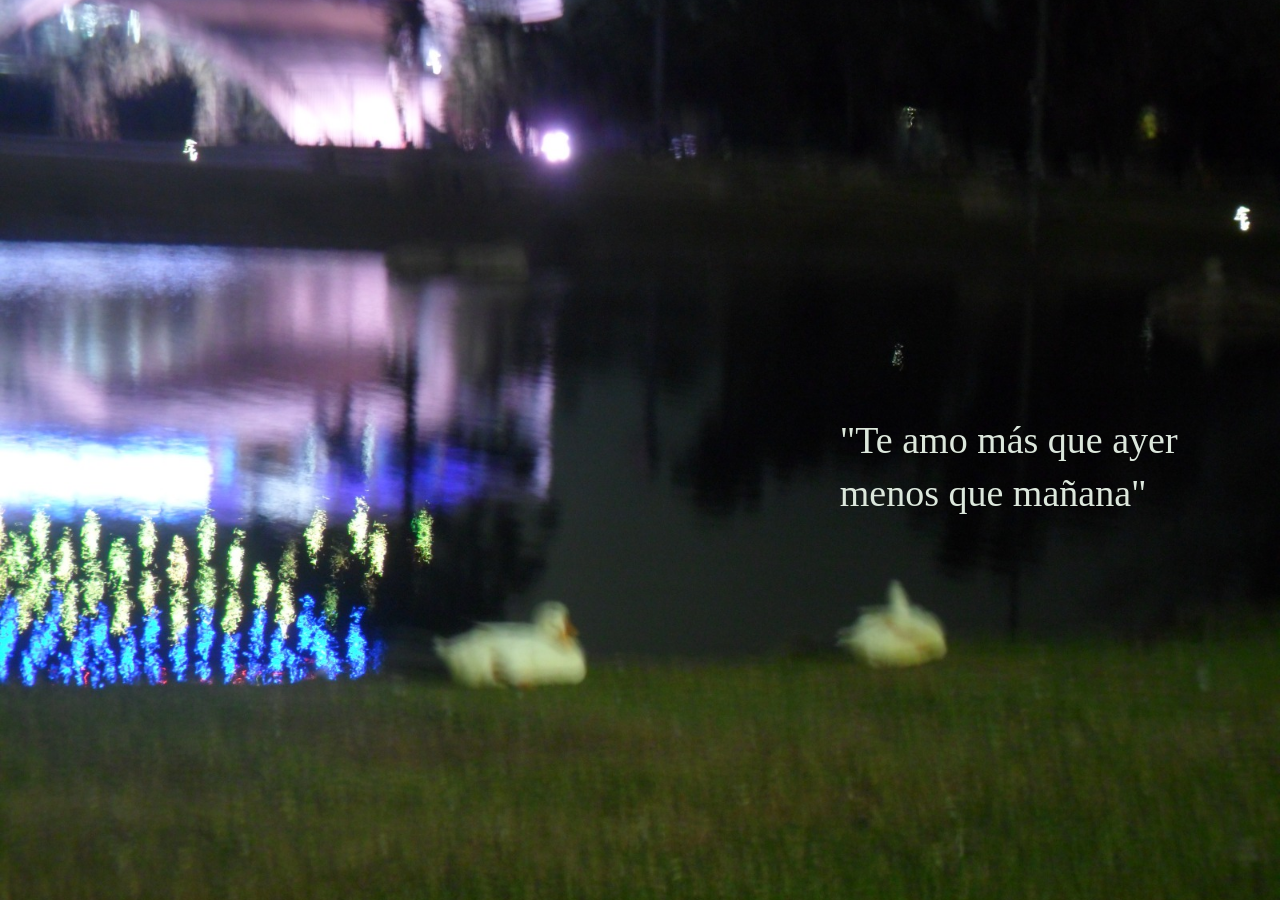
<file: index.html>
<!DOCTYPE html>
<html lang="es">

<head>
    <meta charset="UTF-8">
    <meta name="viewport" content="width=device-width, initial-scale=1.0">
    <title>Mi todo</title>
    <link rel="stylesheet" href="amor.css">
</head>

<body>
    <div class="portada" id="portada">
        <a href="#" class="frase" id="entrar">
            "Te amo más que ayer<br>
            menos que mañana"
        </a>
    </div>

    <iframe
        id="contenido"
        src=""
        frameborder="0">
    </iframe>

    <div class="reproductor">

        <div class="cancion">Voyagers - T&K</div>

        <div class="barra-musica"></div>

        <div class="progreso"></div>

        <div class="controles">
            <button>◀◀</button>
            <button>▶</button>
            <button>▶▶</button>
        </div>

    </div>


    <audio id="musica"></audio>
    <script src="main.js"></script>

    <script>
        const entrar = document.getElementById("entrar");
        const portada = document.getElementById("portada");
        const contenido = document.getElementById("contenido");

        entrar.addEventListener("click", function(event) {
            event.preventDefault();
            contenido.src = "inicio.html";
            portada.style.display = "none";
        });
    </script>

</body>
</html>
</file>
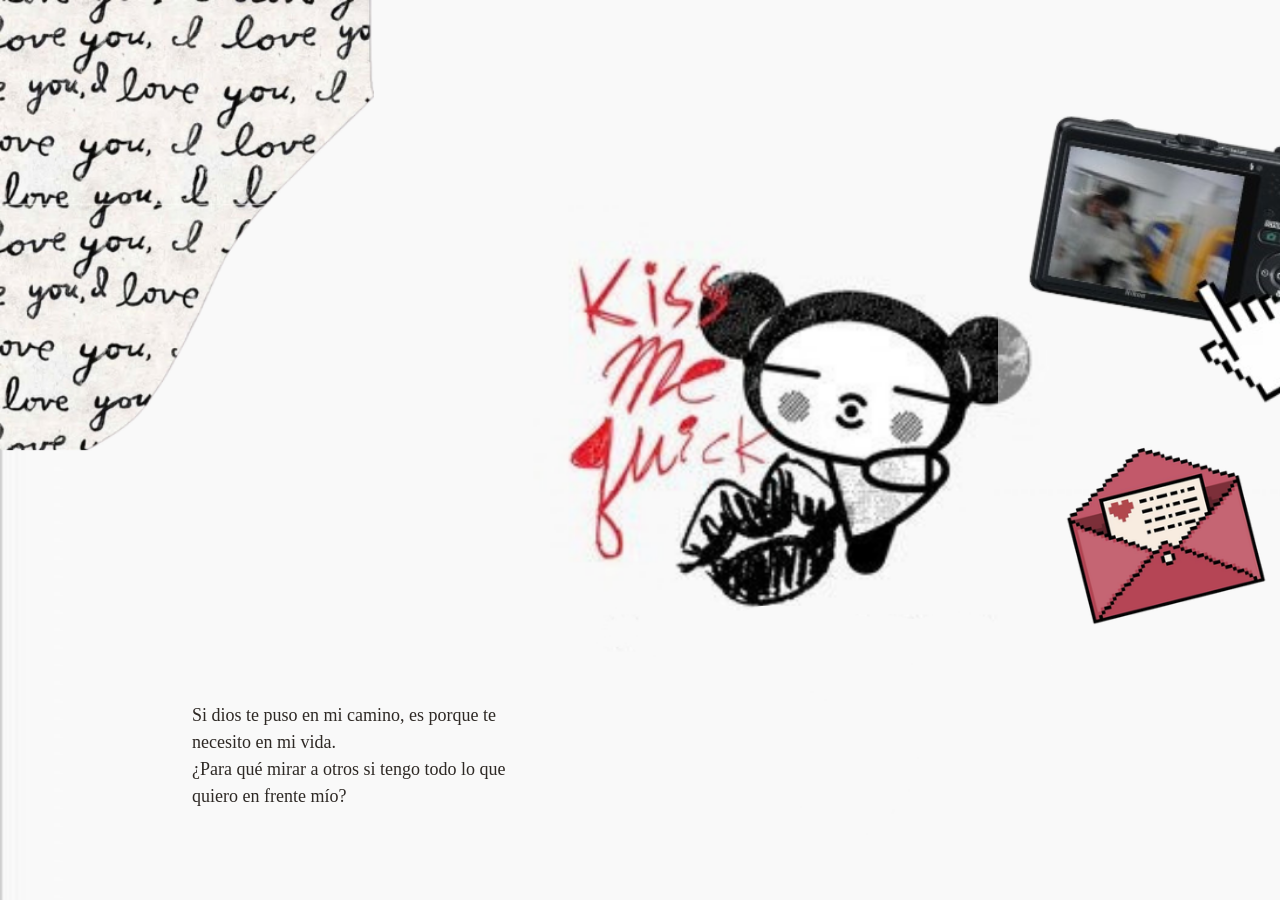
<file: inicio.html>
<!DOCTYPE html>
<html lang="en">
<head>
    <meta charset="UTF-8">
    <meta name="viewport" content="width=device-width, initial-scale=1.0">
    <title>Meses de amor</title>
    <link rel="stylesheet" href="inicio.css">
</head>
<body>

    <div class="mensaje">
        Si dios te puso en mi camino, es porque te necesito en mi vida.<br>
        ¿Para qué mirar a otros si tengo todo lo que quiero en frente mío?
    </div>

    <a href="recuerdos.html" class="camara">
        <img src="camara.png" alt="Recuerdos">
    </a>

    <a href="#" class="carta" id="boton-cartas">
    <img src="carta.png" alt="Cartas">
</a>

<div class="aviso-cartas" id="aviso-cartas">
    <div class="aviso-contenido">
        <div class="cerrar-aviso" id="cerrar-aviso">×</div>
        <h2>Cartas cerradas</h2>
        <p>
            Todavía falta un tiempo para esto...
        </p>
        <p>
            Podrías intentar volver el<br>
            <strong>22 de octubre</strong>
        </p>
        <span>💌</span>
    </div>
</div>

<script>
    const botonCartas = document.getElementById("boton-cartas");
    const avisoCartas = document.getElementById("aviso-cartas");
    const cerrarAviso = document.getElementById("cerrar-aviso");

    botonCartas.addEventListener("click", function(event) {
        event.preventDefault();
        avisoCartas.style.display = "flex";
    });

    cerrarAviso.addEventListener("click", function() {
        avisoCartas.style.display = "none";
    });

    avisoCartas.addEventListener("click", function(event) {
        if (event.target === avisoCartas) {
            avisoCartas.style.display = "none";
        }
    });
</script>

</body>
</html>
</file>
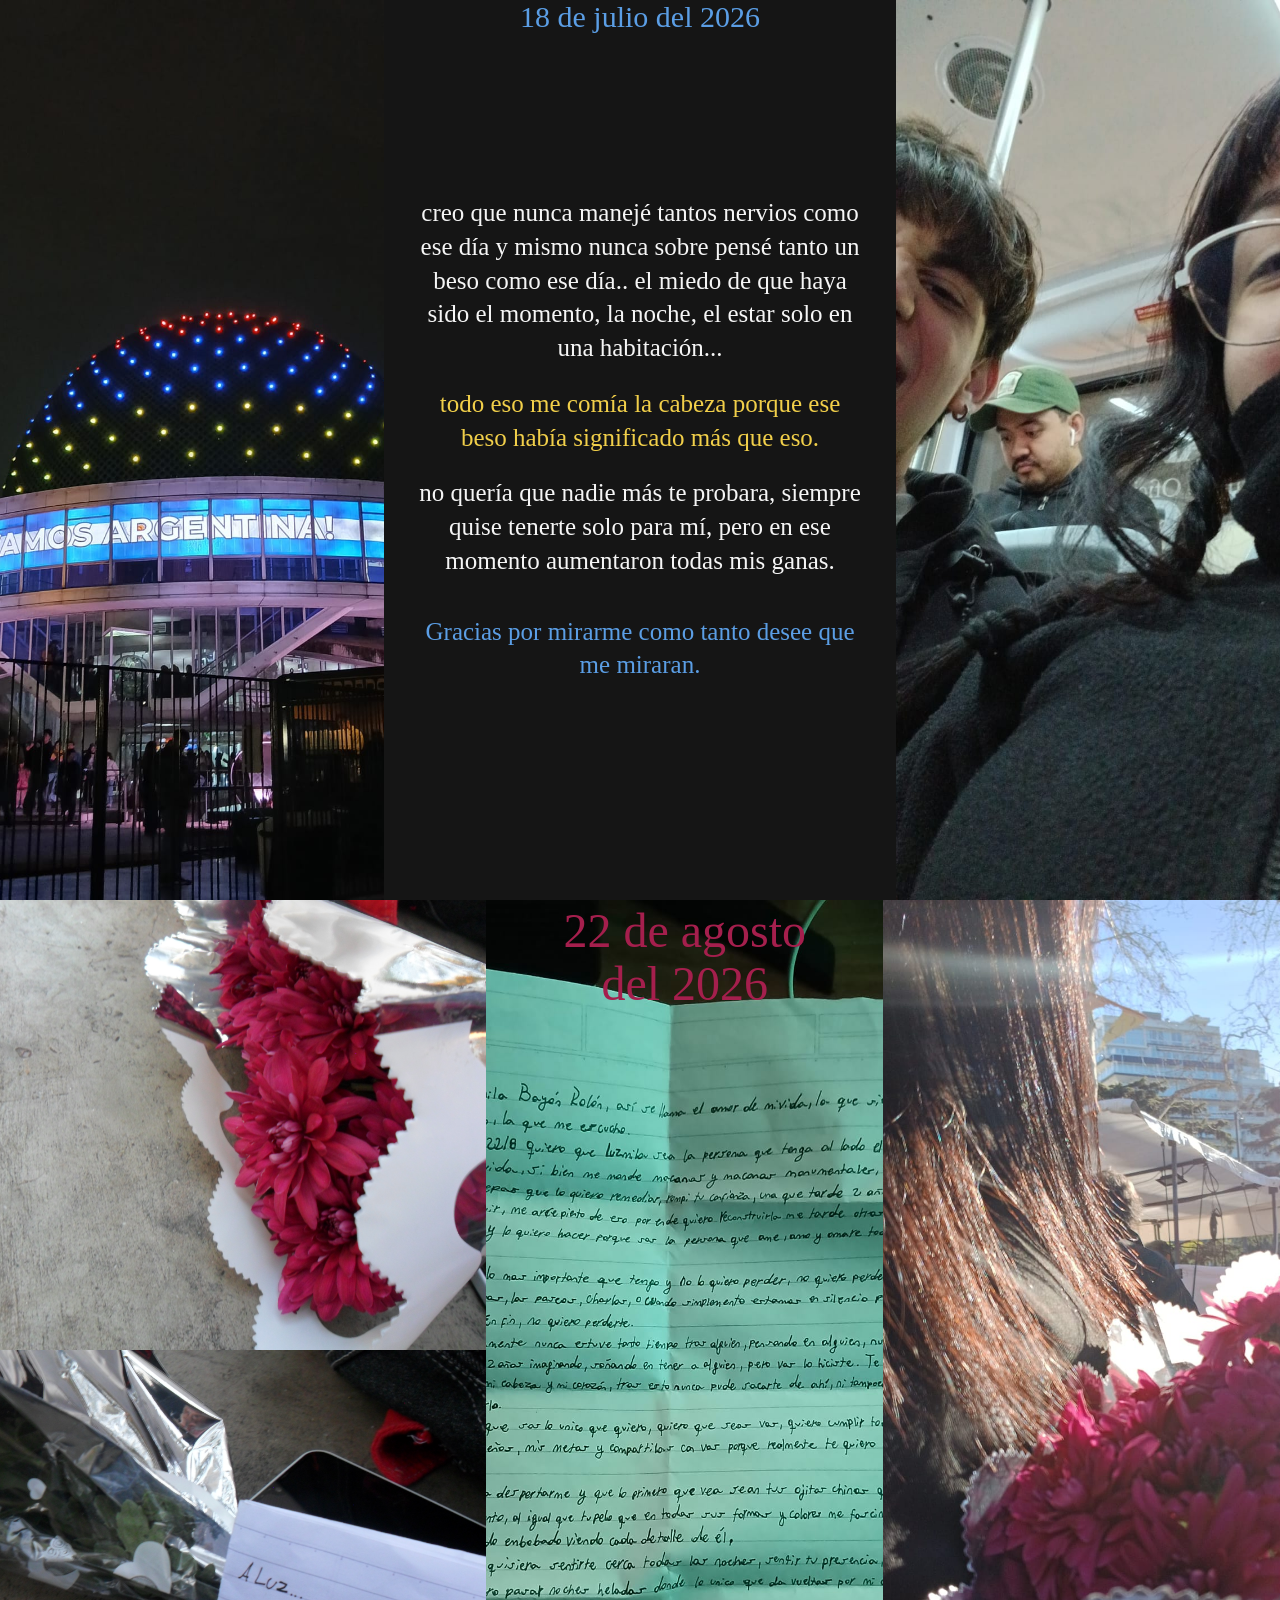
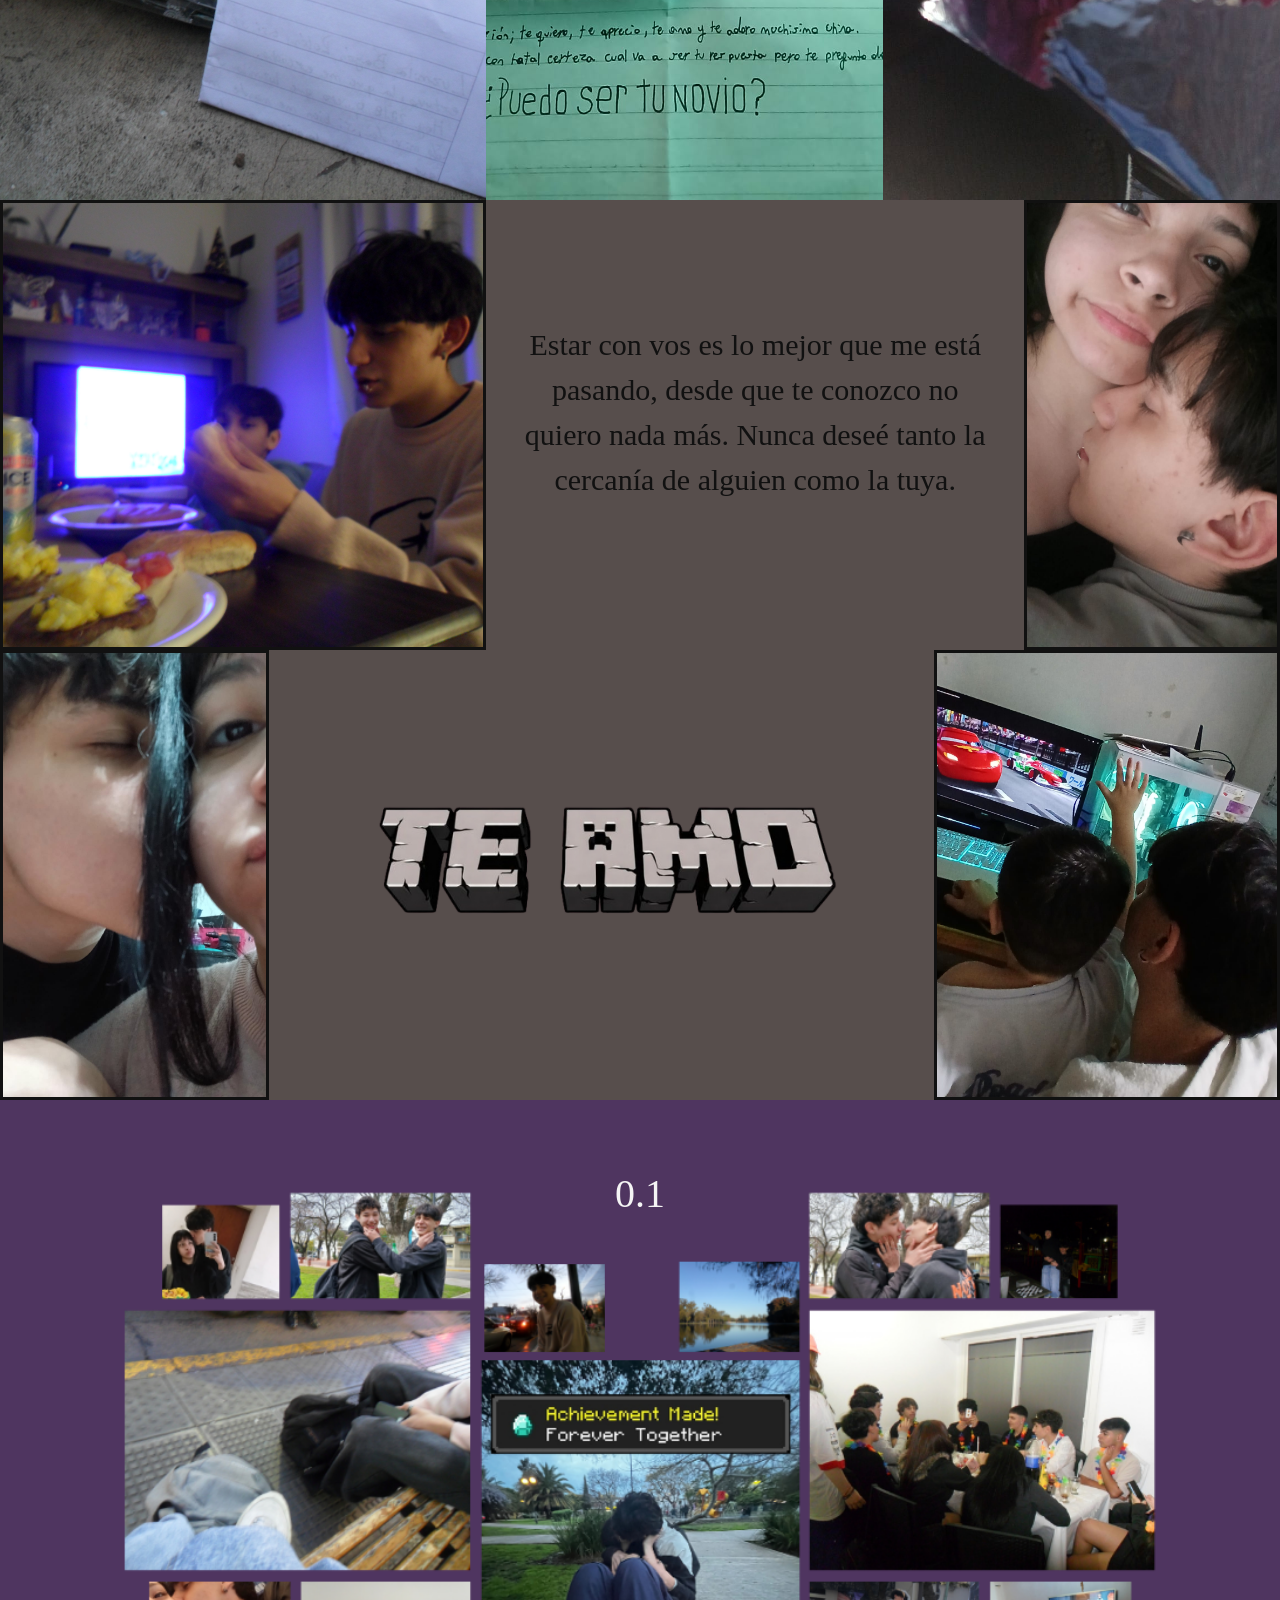
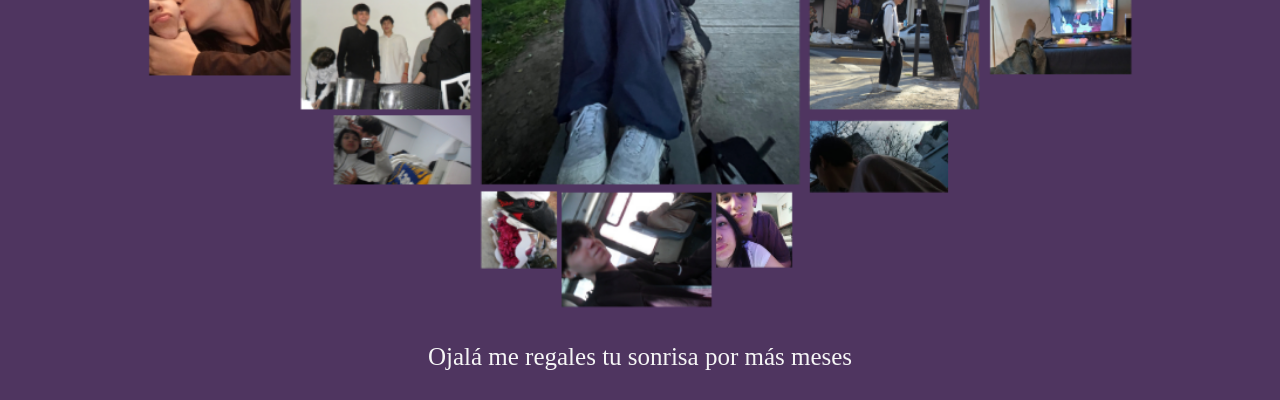
<file: recuerdos.html>
<!DOCTYPE html>
<html lang="es">

<head>
    <meta charset="UTF-8">
    <title>Recuerdos</title>
    <link rel="stylesheet" href="recuerdos.css">
</head>

<body>

    <section class="recuerdo julio">

        <div class="foto lugar">
            <img src="61.jpeg" alt="">
        </div>

        <div class="texto">
            <h1>18 de julio del 2026</h1>

            <p>
                creo que nunca manejé tantos nervios como ese día
                y mismo nunca sobre pensé tanto un beso como ese día..
                el miedo de que haya sido el momento, la noche,
                el estar solo en una habitación...
            </p>

            <p class="destacado">
                todo eso me comía la cabeza porque ese beso
                había significado más que eso.
            </p>

            <p>
                no quería que nadie más te probara, siempre quise
                tenerte solo para mí, pero en ese momento aumentaron
                todas mis ganas.
            </p>

            <p class="final">
                Gracias por mirarme como tanto desee que me miraran.
            </p>
        </div>

        <div class="foto ustedes">
            <img src="60.jpeg" alt="">
        </div>

    </section>
    <section class="recuerdo agosto">

    <div class="foto flores-arriba">
        <img src="16.JPG" alt="">
    </div>

    <div class="foto carta-agosto">
        <img src="cartaamor.jpeg" alt="">
    </div>

    <div class="foto flores-abajo">
        <img src="18.JPG" alt="">
    </div>

    <div class="foto flores-derecha">
        <img src="67.jpeg" alt="">
    </div>

    <h1 class="fecha-agosto">
        22 de agosto<br>
        del 2026
    </h1>

    </section>

    <section class="mes agosto">

    <div class="foto agosto-foto1">
        <img src="32.JPG" alt="">
    </div>

    <div class="foto agosto-foto2">
        <img src="44.jpeg" alt="">
    </div>

    <div class="foto agosto-foto3">
        <img src="50.jpeg" alt="">
    </div>

    <div class="foto agosto-foto4">
        <img src="65.jpeg" alt="">
    </div>

    <div class="texto-agosto">
        <p>
            Estar con vos es lo mejor
            que me está pasando,
            desde que te conozco no
            quiero nada más.
            Nunca deseé tanto la
            cercanía de
            alguien como la tuya.
        </p>
    </div>
    <div class="titulo-agosto">
    <img src="te amo.png" alt="Te amo">
    </div>

</section>

<section class="corazon-final">

    <img src="corazon.png" class="imagen-canva" alt="">

    <div class="numero">
        0.1
    </div>

    <div class="frase-final">
        Ojalá me regales tu sonrisa por más meses
    </div>

</section>

</body>
</html>
</file>
<file: amor.css>
* {
    margin: 0;
    padding: 0;
    box-sizing: border-box;
}

body {
    min-height: 100vh;

    background-image: url("62.jpeg");
    background-size: cover;
    background-position: center;
    background-repeat: no-repeat;

    display: flex;
    justify-content: center;
    align-items: center;
}

.frase {
    position: absolute;
    right: 8%;
    top: 46%;

    color: #dce7dc;
    text-decoration: none;

    font-family: Georgia, serif;
    font-size: 38px;
    font-weight: 300;
    line-height: 1.4;

    transition: 
        text-shadow 0.5s ease,
        color 0.5s ease,
        transform 0.5s ease;
}

.frase:hover {
    color: #ffffff;

    text-shadow:
        0 0 5px rgba(255, 255, 255, 0.9),
        0 0 12px rgba(220, 240, 220, 0.8),
        0 0 25px rgba(220, 240, 220, 0.6),
        0 0 45px rgba(220, 240, 220, 0.35);

    transform: translateY(-2px);

    animation: brillo 2s ease-in-out infinite alternate;
}

@keyframes brillo {
    from {
        text-shadow:
            0 0 5px rgba(255, 255, 255, 0.8),
            0 0 15px rgba(220, 240, 220, 0.6),
            0 0 30px rgba(220, 240, 220, 0.35);
    }

    to {
        text-shadow:
            0 0 8px rgba(255, 255, 255, 1),
            0 0 20px rgba(220, 240, 220, 0.9),
            0 0 40px rgba(220, 240, 220, 0.6),
            0 0 60px rgba(220, 240, 220, 0.3);
    }
}
body {
    width: 1500px;
    min-width: 1500px;
    min-height: 100vh;
    margin: 0;
    overflow-x: visible;
}

html {
    overflow-x: auto;
}
.portada {
    position: fixed;
    top: 0;
    left: 0;
    width: 100vw;
    height: 100vh;

    background-image: url("62.jpeg");
    background-size: cover;
    background-position: center;
    background-repeat: no-repeat;

    z-index: 10;
}
#contenido {
    position: absolute;
    top: 0;
    left: 0;
    width: 100vw;
    height: 100vh;
    border: none;
}
.reproductor {
    position: absolute;
    left: 1650px;
    bottom: 2%;
    width: 250px;
    z-index: 20;
}
.barra-musica {
    position: relative;
    width: 100%;
    height: 1px;
    background-color: #292522;
}
.progreso {
    position: absolute;
    left: 0;
    top: 19px;
    width: 7px;
    height: 7px;
    background-color: #292522;
    border-radius: 50%;
}
.controles {
    display: flex;
    justify-content: center;
    gap: 25px;
    margin-top: 18px;
}
.controles button {
    background: none;
    border: none;
    font-size: 13px;
    color: #292522;
    cursor: pointer;
}
.cancion {
    text-align: center;
    color: #292522;
    font-family: Georgia, serif;
    font-size: 12px;
    margin-bottom: 8px;
    white-space: nowrap;
}
</file>
<file: inicio.css>
* {
    margin: 0;
    padding: 0;
    box-sizing: border-box;
}
html {
    overflow-x: auto;
}

body {
    min-height: 100vh;
    min-width: 1500px;
    width: 100vw;
    overflow-x: visible;
    background-image: url("fondoinicio.png");
    background-size: cover;
    background-position: left top;
    background-repeat: no-repeat;
}

.mensaje {
    position: absolute;
    left: 15%;
    bottom: 10%;
    width: 350px;
    color: #2e2925;
    font-family: Georgia, serif;
    font-size: 18px;
    line-height: 1.5;
}

.camara {
    position: absolute;
    left: 78%;
    top: 10%;
    display: block;
    transition: transform 0.3s ease;
}

.camara img {
    width: 380px;
    display: block;
}

.camara:hover {
    transform: translateY(-6px) scale(1.08);
}

.carta {
    position: absolute;
    left: 82%;
    top: 47%;
    display: block;
    transition: transform 0.3s ease;
}

.carta img {
    width: 220px;
    display: block;
}

.carta:hover {
    transform: translateY(-6px) scale(1.08);
}

.reproductor {
    position: absolute;
    left: 74%;
    bottom: 2%;
    width: 250px;
}

.barra-musica {
    position: relative;
    width: 100%;
    height: 1px;
    background-color: #292522;
}

.progreso {
    position: absolute;
    left: 0;
    top: 19px;
    width: 7px;
    height: 7px;
    background-color: #292522;
    border-radius: 50%;
}

.controles {
    display: flex;
    justify-content: center;
    gap: 25px;
    margin-top: 18px;
}

.controles button {
    background: none;
    border: none;
    font-size: 13px;
    color: #292522;
    cursor: pointer;
}

.cancion {
    text-align: center;
    color: #292522;
    font-family: Georgia, serif;
    font-size: 12px;
    margin-bottom: 8px;
    transition: opacity 0.3s ease;
    white-space: nowrap;
}

.aviso-cartas {
    position: fixed;
    inset: 0;
    background: rgba(0, 0, 0, 0.45);
    display: none;
    justify-content: center;
    align-items: center;
    z-index: 50;
}

.aviso-contenido {
    position: relative;
    width: 420px;
    padding: 45px 50px;
    background: #f1e8d8;
    color: #2e2925;
    text-align: center;
    font-family: Georgia, serif;
    box-shadow: 0 10px 30px rgba(0, 0, 0, 0.25);
}

.aviso-contenido h2 {
    margin-bottom: 20px;
    font-size: 28px;
    font-weight: normal;
}

.aviso-contenido p {
    font-size: 18px;
    line-height: 1.5;
    margin-bottom: 15px;
}

.aviso-contenido strong {
    font-size: 21px;
    font-weight: normal;
}

.aviso-contenido span {
    display: block;
    margin-top: 20px;
    font-size: 25px;
}

.cerrar-aviso {
    position: absolute;
    top: 10px;
    right: 18px;
    font-size: 25px;
    cursor: pointer;
}
</file>
<file: recuerdos.css>
* {
    margin: 0;
    padding: 0;
    box-sizing: border-box;
}

html {
    overflow-x: auto;
    background-color: #574e4c;
}

body {
    margin: 0;
    min-height: 100vh;
    width: 100vw;
    overflow-x: hidden;
    background-color: #574e4c;
    color: #f5f5f5;
    font-family: Georgia, serif;
}

.recuerdo,
.mes {
    width: 100vw;
    min-width: 100vw;
    height: 100vh;
    min-height: 100vh;
}

.recuerdo {
    position: relative;
    background-color: #151515;
}

.foto {
    position: absolute;
}

.foto img {
    width: 100%;
    height: 100%;
    object-fit: cover;
    display: block;
}

.lugar {
    left: 0;
    top: 0;
    width: 30%;
    height: 100vh;
}

.ustedes {
    right: 0;
    top: 0;
    width: 30%;
    height: 100vh;
}

.texto {
    position: absolute;
    left: 30%;
    width: 40%;
    height: 100vh;
    display: flex;
    flex-direction: column;
    justify-content: center;
    align-items: center;
    text-align: center;
    padding: 60px 35px;
}

.texto h1 {
    position: absolute;
    top: 0;
    color: #5b9ee5;
    font-size: 30px;
    font-weight: normal;
}

.texto p {
    font-size: 25px;
    line-height: 1.35;
    margin-bottom: 22px;
}

.texto .destacado {
    color: #f1cf4a;
}

.texto .final {
    color: #5b9ee5;
    margin-top: 15px;
}

.agosto {
    min-height: 100vh;
    position: relative;
    width: 100vw;
    min-width: 100vw;
    background-color: #151515;
    overflow: hidden;
}

.agosto .foto {
    position: absolute;
}

.agosto .foto img {
    width: 100%;
    height: 100%;
    object-fit: cover;
    display: block;
}

.flores-arriba {
    left: 0;
    top: 0;
    width: 38%;
    height: 50%;
}

.carta-agosto {
    left: 38%;
    top: 0;
    width: 31%;
    height: 100%;
}

.flores-abajo {
    left: 0;
    bottom: 0;
    width: 38%;
    height: 50%;
}

.flores-derecha {
    right: 0;
    top: 0;
    width: 31%;
    height: 100%;
}

.fecha-agosto {
    position: absolute;
    top: 5px;
    left: 38%;
    width: 31%;
    text-align: center;
    color: #a51f4d;
    font-size: 48px;
    line-height: 1.1;
    font-weight: normal;
}

.mes.agosto {
    position: relative;
    width: 100vw;
    min-width: 100vw;
    height: 100vh;
    background-color: #574e4c;
    overflow: hidden;
}

.mes.agosto .foto {
    position: absolute;
    margin: 0;
    padding: 0;
    overflow: hidden;
    border: 3px solid #111;
}

.mes.agosto .foto img {
    width: 100%;
    height: 100%;
    object-fit: cover;
    display: block;
}

.mes.agosto .agosto-foto1 {
    left: 0;
    top: 0;
    width: 38%;
    height: 50%;
}

.mes.agosto .agosto-foto2 {
    right: 0;
    top: 0;
    width: 20%;
    height: 50%;
}

.mes.agosto .agosto-foto3 {
    left: 0;
    bottom: 0;
    width: 21%;
    height: 50%;
}

.mes.agosto .agosto-foto4 {
    right: 0;
    bottom: 0;
    width: 27%;
    height: 50%;
}

.mes.agosto .texto-agosto {
    position: absolute;
    top: 0;
    left: 38%;
    width: 42%;
    height: 47%;
    display: flex;
    justify-content: center;
    align-items: center;
    padding: 30px;
    text-align: center;
}

.mes.agosto .texto-agosto p {
    margin: 0;
    width: 100%;
    color: #111;
    font-family: Georgia, serif;
    font-size: 30px;
    line-height: 1.5;
}

.mes.agosto .titulo-agosto {
    position: absolute;
    left: 21%;
    top: 50%;
    width: 52%;
    height: 50%;
    display: flex;
    justify-content: center;
    align-items: center;
}

.mes.agosto .titulo-agosto img {
    width: 75%;
    height: auto;
    display: block;
}

.corazon-final {
    position: relative;
    width: 100vw;
    height: 100vh;
    min-height: 100vh;
    overflow: hidden;
    background-color: #574e4c;
}

.corazon-final .imagen-canva {
    position: absolute;
    left: 0;
    top: 0;
    width: 100%;
    height: 100%;
    object-fit: cover;
}

.corazon-final .numero {
    position: absolute;
    top: 70px;
    left: 50%;
    transform: translateX(-50%);
    font-family: Georgia, serif;
    font-size: 40px;
    color: #f5f5f5;
    z-index: 2;
}

.corazon-final .frase-final {
    position: absolute;
    bottom: 25px;
    left: 50%;
    transform: translateX(-50%);
    width: 600px;
    text-align: center;
    font-family: Georgia, serif;
    font-size: 25px;
    line-height: 1.5;
    color: #f5f5f5;
    z-index: 2;
}
</file>
